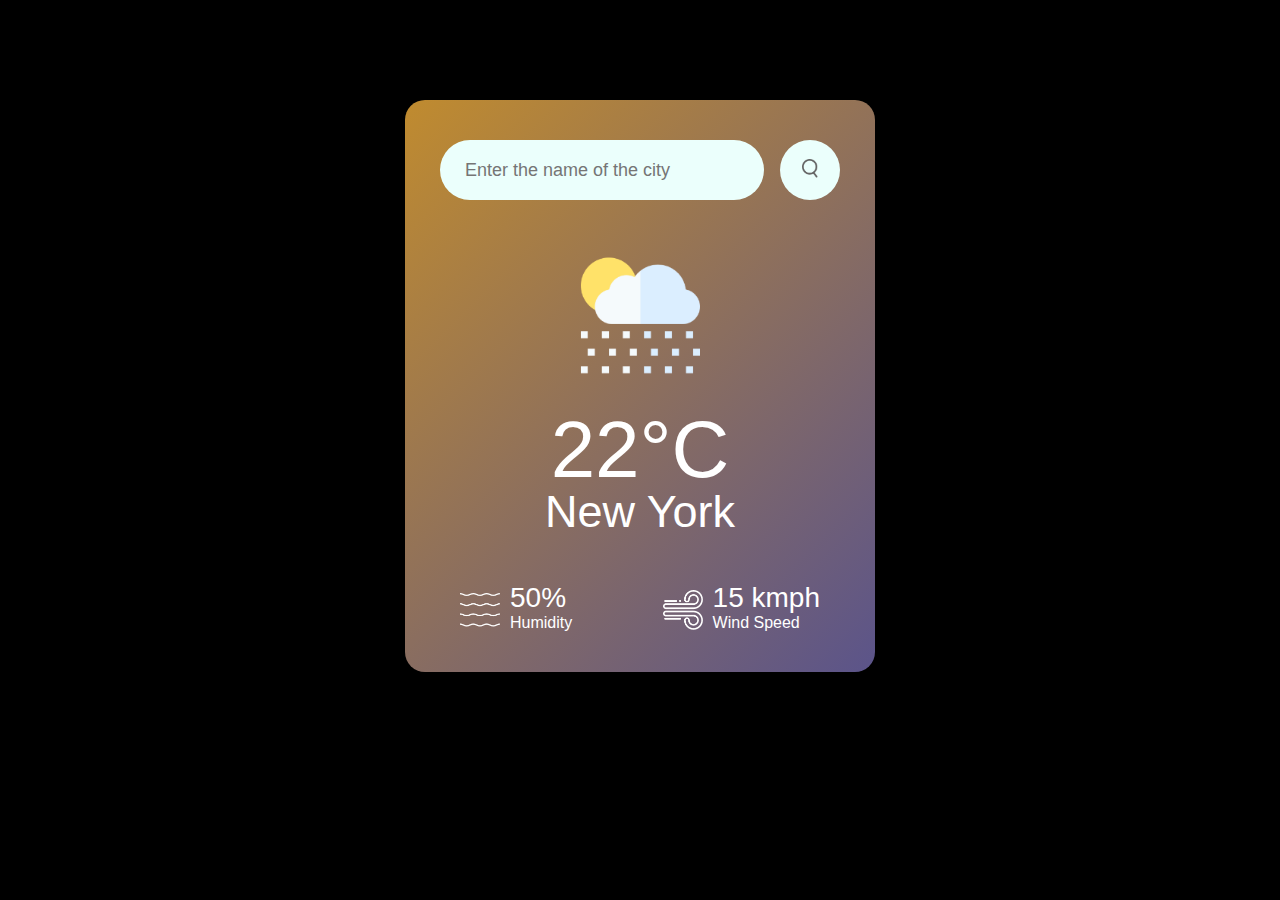
<file: DAY-1/index.html>
<!DOCTYPE html>
<html lang="en">
<head>
    <meta charset="UTF-8">
    <meta name="viewport" content="width=device-width, initial-scale=1.0">
    <title>Weather App</title>
    <link rel="stylesheet" href="style.css">
</head>
<body style="background-color: black;">
    <div class="card">
        <div class="search">
            <input type="text" placeholder="Enter the name of the city" spellcheck="false">
            <button><img src="images/search.png" alt="Search"></button>
        </div>
        <div class="weather">
            <img src="images/rain.png" alt="Weather icon" class="weather-icon">
            <h1 class="temp">22°C</h1>
            <h2 class="city">New York</h2>
            <div class="details">
                <div class="col">
                    <img src="images/humidity.png">
                    <div>
                        <p class="humidity">50%</p>
                        <p>Humidity</p>
                    </div>
                </div>
                <div class="col">
                    <img src="images/wind.png">
                    <div>
                        <p class="wind">15 kmph</p>
                        <p>Wind Speed</p>
                    </div>
                </div>
            </div>
        </div>
    </div>
    <script>
        const apiKey = "425dfd9dd34bbe6f83554adc83c8420c";
        const apiUrl = "https://api.openweathermap.org/data/2.5/weather?units=metric";

        const searchBox = document.querySelector(".search input");
        const searchBtn = document.querySelector(".search button");
        const weatherIcon = document.querySelector(".weather-icon");

        async function checkWeather(city) {
            try {
                const response = await fetch(`${apiUrl}&q=${city}&appid=${apiKey}`);
                if (!response.ok) {
                    throw new Error("City not found");
                }
                const data = await response.json();

                document.querySelector(".city").innerText = data.name;
                document.querySelector(".temp").innerText = Math.round(data.main.temp) + "°C";
                document.querySelector(".humidity").innerText = data.main.humidity + "%";
                document.querySelector(".wind").innerText = data.wind.speed + " kmph";

                // Update weather icon
                const weatherCondition = data.weather[0].main;
                if (weatherCondition === "Clouds") {
                    weatherIcon.src = "images/clouds.png";
                } else if (weatherCondition === "Clear") {
                    weatherIcon.src = "images/clear.png";
                } else if (weatherCondition === "Rain") {
                    weatherIcon.src = "images/rain.png";
                } else if (weatherCondition === "Drizzle") {
                    weatherIcon.src = "images/drizzle.png";
                } else if (weatherCondition === "Mist") {
                    weatherIcon.src = "images/mist.png";
                }
            } catch (error) {
                alert(error.message);
            }
        }

        searchBtn.addEventListener("click", () => {
            if (searchBox.value.trim() !== "") {
                checkWeather(searchBox.value);
            } else {
                alert("Please enter a city name.");
            }
        });
    </script>
</body>
</html>
</file>
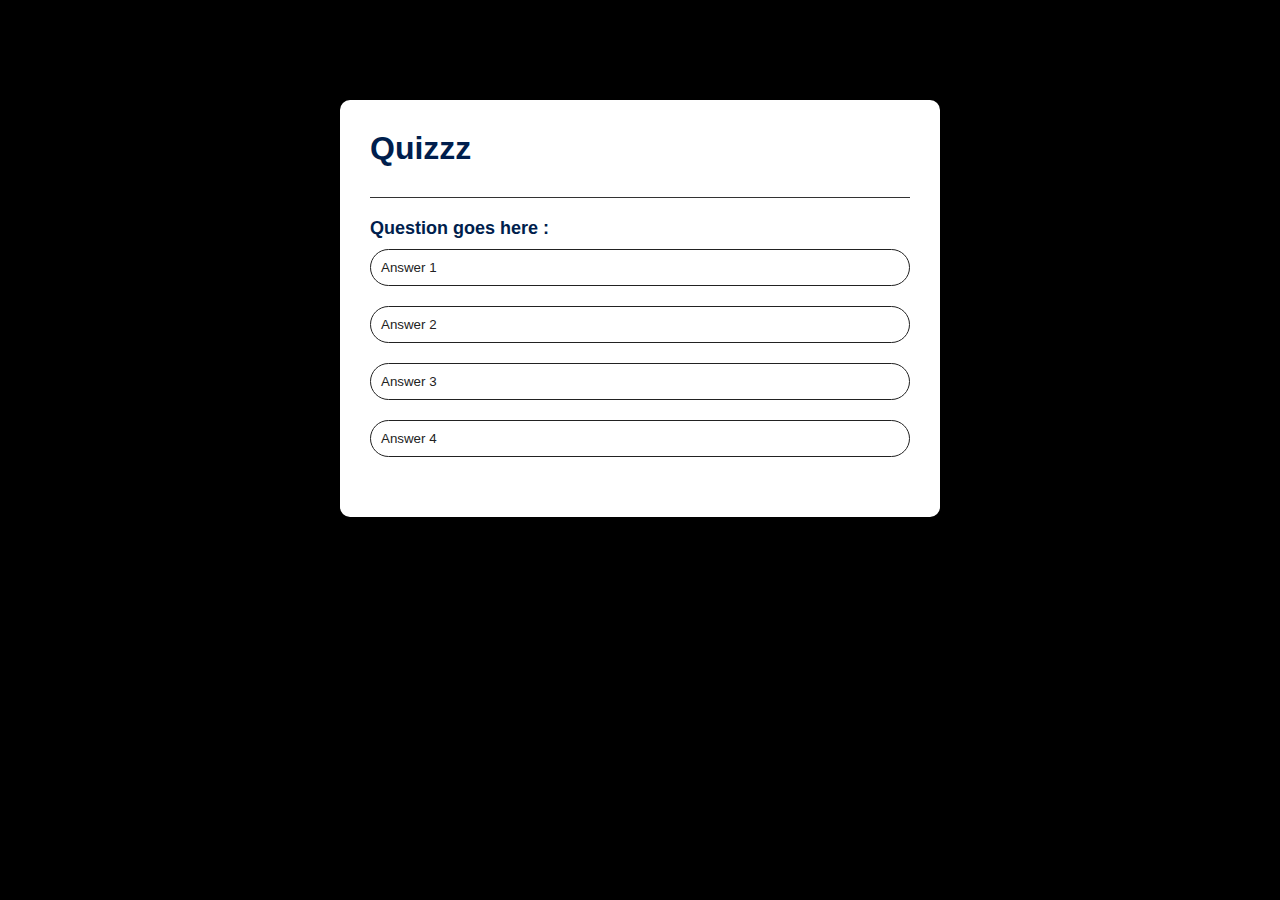
<file: DAY-3/index.html>
<!DOCTYPE html>
<html lang="en">
<head>
    <meta charset="UTF-8">
    <meta name="viewport" content="width=device-width, initial-scale=1.0">
    <title>Quiz App</title>
    <link rel="stylesheet" href="style.css">
</head>
<body>
    <div class="app">
        <h1>Quizzz</h1>
        <div class="quiz">
            <h2 id="question">Question goes here : </h2>
            <div id="answer-buttons">
                <button class="btn">Answer 1</button>
                <button class="btn">Answer 2</button>
                <button class="btn">Answer 3</button>
                <button class="btn">Answer 4</button>
            </div>
        </div>
    </div>
    
</body>
</html>
</file>
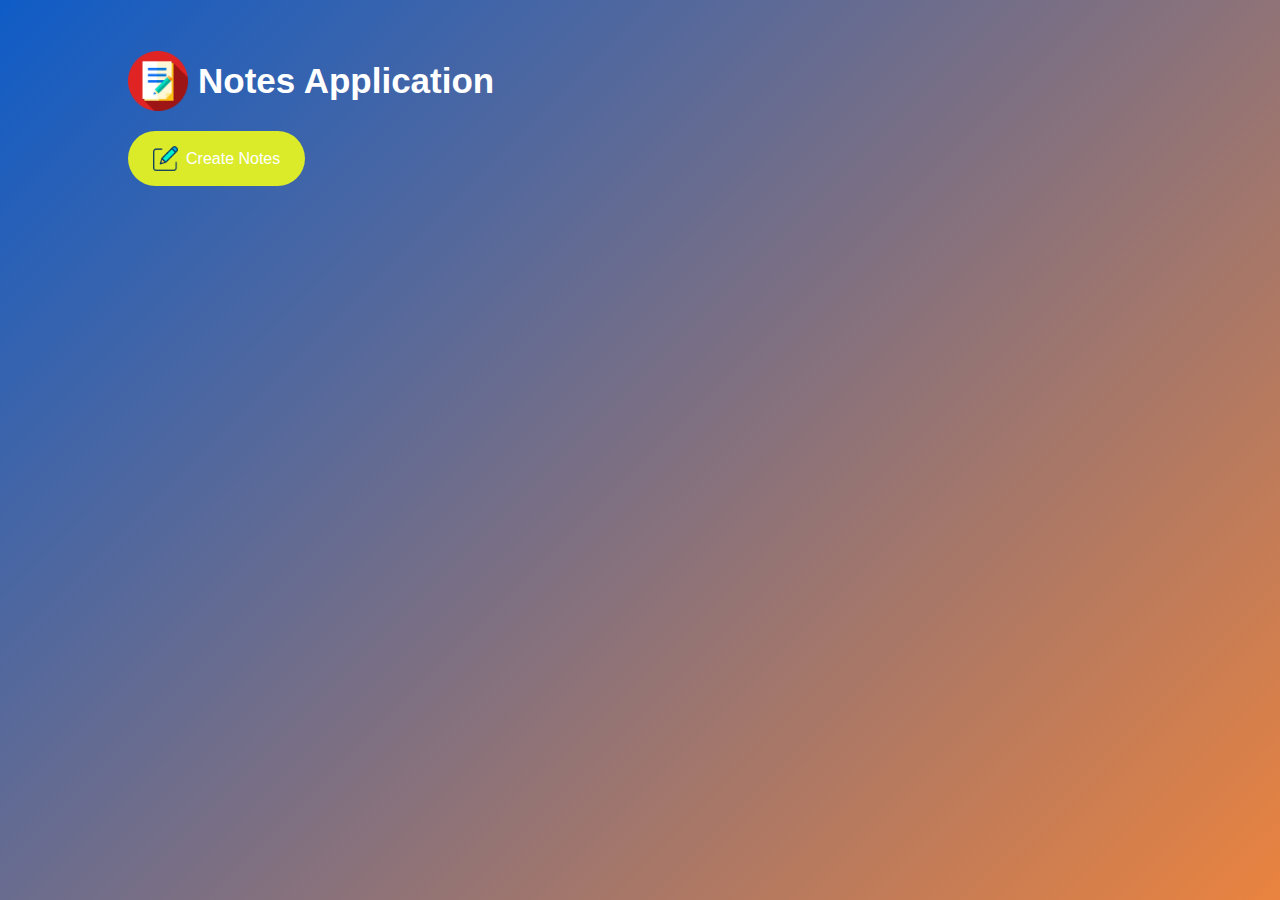
<file: DAY-4/index.html>
<!DOCTYPE html>
<html lang="en">
<head>
    <meta charset="UTF-8">
    <meta name="viewport" content="width=\, initial-scale=1.0">
    <title>Notes Application t</title>
    <link rel="stylesheet" href="style.css">
</head>
<body>
    <div class="container">
        <h1><img src="images/notes.png" alt="note">Notes Application </h1>
        <button class="btn"><img src="images/edit.png" alt="">Create Notes </button>
        <div class="notes-container">
                <!-- <p contenteditable = "true" class="input-box">
                    <img src="images/delete.png" alt="delete"> </p> -->
        </div>
    </div>
    <script src="script.js"></script>
</body>
</html>
</file>
<file: DAY-1/style.css>
*{
    margin: 0;
    padding: 0;
    font-family: 'Poppins',sans-serif;
    box-sizing: border-box;
    
}
.card{
    width: 90%;
    max-width: 470px;
    background: linear-gradient(135deg, #c08b2f,#5b548a);
    color: #fff;
    margin: 100px auto 0;
    border-radius: 20px;
    padding: 40px 35px;
    text-align: center;
}
.search{
    width: 100%;
    display: flex;
    align-items: center;
    justify-content: space-between;
}
.search input{
    border: 0;
    outline: 0;
    background: #ebfffc;
    color: #555;
    padding: 10px 25px;
    height: 60px;
    border-radius: 30px;
    flex: 1;
    margin-right: 16px;
    font-size: 18px;
}
.search button{
    border: 0;
    outline: 0;
    background: #ebfffc;
    border-radius: 50%;
    width: 60px;
    height: 60px;
    cursor: pointer;
}
.search button img{
    width: 16px;
}
.weather-icon{
    width: 170px;
    margin-top: 30px;
}
.weather h1{
    font-size: 80px;
    font-weight: 500;

}
.weather h2{
    font-size: 45px;
    font-weight: 400;
    margin-top: -10px;
    
}
.details{
    display: flex;
    align-items: center;
    justify-content:space-between;
    padding: 0 20px;
    margin-top: 50px;
}
.col{
    display: flex;
    align-items: center;
    text-align: left;

}
.col img{
    width: 40px;
    margin-right: 10px;
}
.humidity,.wind{
    font-size: 28px;
    margin-top: -6px;

}
</file>
<file: DAY-3/style.css>
*{
    margin: 0;
    padding: 0;
    font-family: 'Poppins',sans-serif;
    box-sizing: border-box;
}
body{
    background: black;
}
.app{
    background: white;
    width: 90%;
    max-width: 600px;
    margin: 100px auto 0;
    border-radius: 10px;
    padding: 30px;
}
.app h1{
    font-weight: 25px;
    color:#001e4d ;
    font-weight: 600;
    border-bottom: 1px solid  #333;
    padding-bottom: 30px;
}
.quiz{
    padding: 20px 0;
}
.quiz h2{
    font-size: 18px;
    color: #001e4d;
}
.btn{
    background: white;
    color: #222;
    font-weight: 500;
    width: 100%;
    border: 1px solid #222;
    padding: 10px;
    margin: 10px 0;
    text-align: left;
    border-radius: 40px;
    cursor:pointer;
    transition: all 0.3s;
}
.btn:hover{
    background: #6c32bc;
    color: #130303;
}
</file>
<file: DAY-4/style.css>
*{
    margin: 0;
    padding: 0;
    box-sizing: border-box;
    font-family:Verdana, Geneva, Tahoma, sans-serif;
}
.container{
    width: 100%;
    min-height: 100vh;
    background: linear-gradient(135deg, #0f5cc7, #ea833f);
    color: #fff;
    padding-top: 4%;
    padding-left: 10%;
} 
.container h1{
    display: flex;
    align-items:center;
    font-size: 35px;
    font-weight: 600;
    
}
.container h1 img{
    width: 60px;
    height: 60px;
    margin-right: 10px;
}
.container button img{
    width: 25px;
    margin-right: 8px;
}
.container button img{
    width: 25px;
    margin-right: 8px;
}
.container button {
    display: flex;
    align-items: center;
    background: rgb(219, 235, 42);
    color: #fff;
    font-size: 16px;
    outline: 0;
    border: 0;
    border-radius: 40px;
    padding: 15px 25px ;
    cursor: pointer;
    margin-top: 20px;   
}
.input-box{
    position: relative;
    width: 100%;
    max-width: 500px;
    min-height: 150px;
    background: #fff;
    color: rgb(182, 16, 44);
    padding: 20px;
    margin: 20px 0;
    outline: none;
    border-radius: 5px;
}
.input-box img{
    width: 25px;
    position: absolute;
    bottom: 15px;
    right: 15px;
    cursor: pointer;
}
</file>
